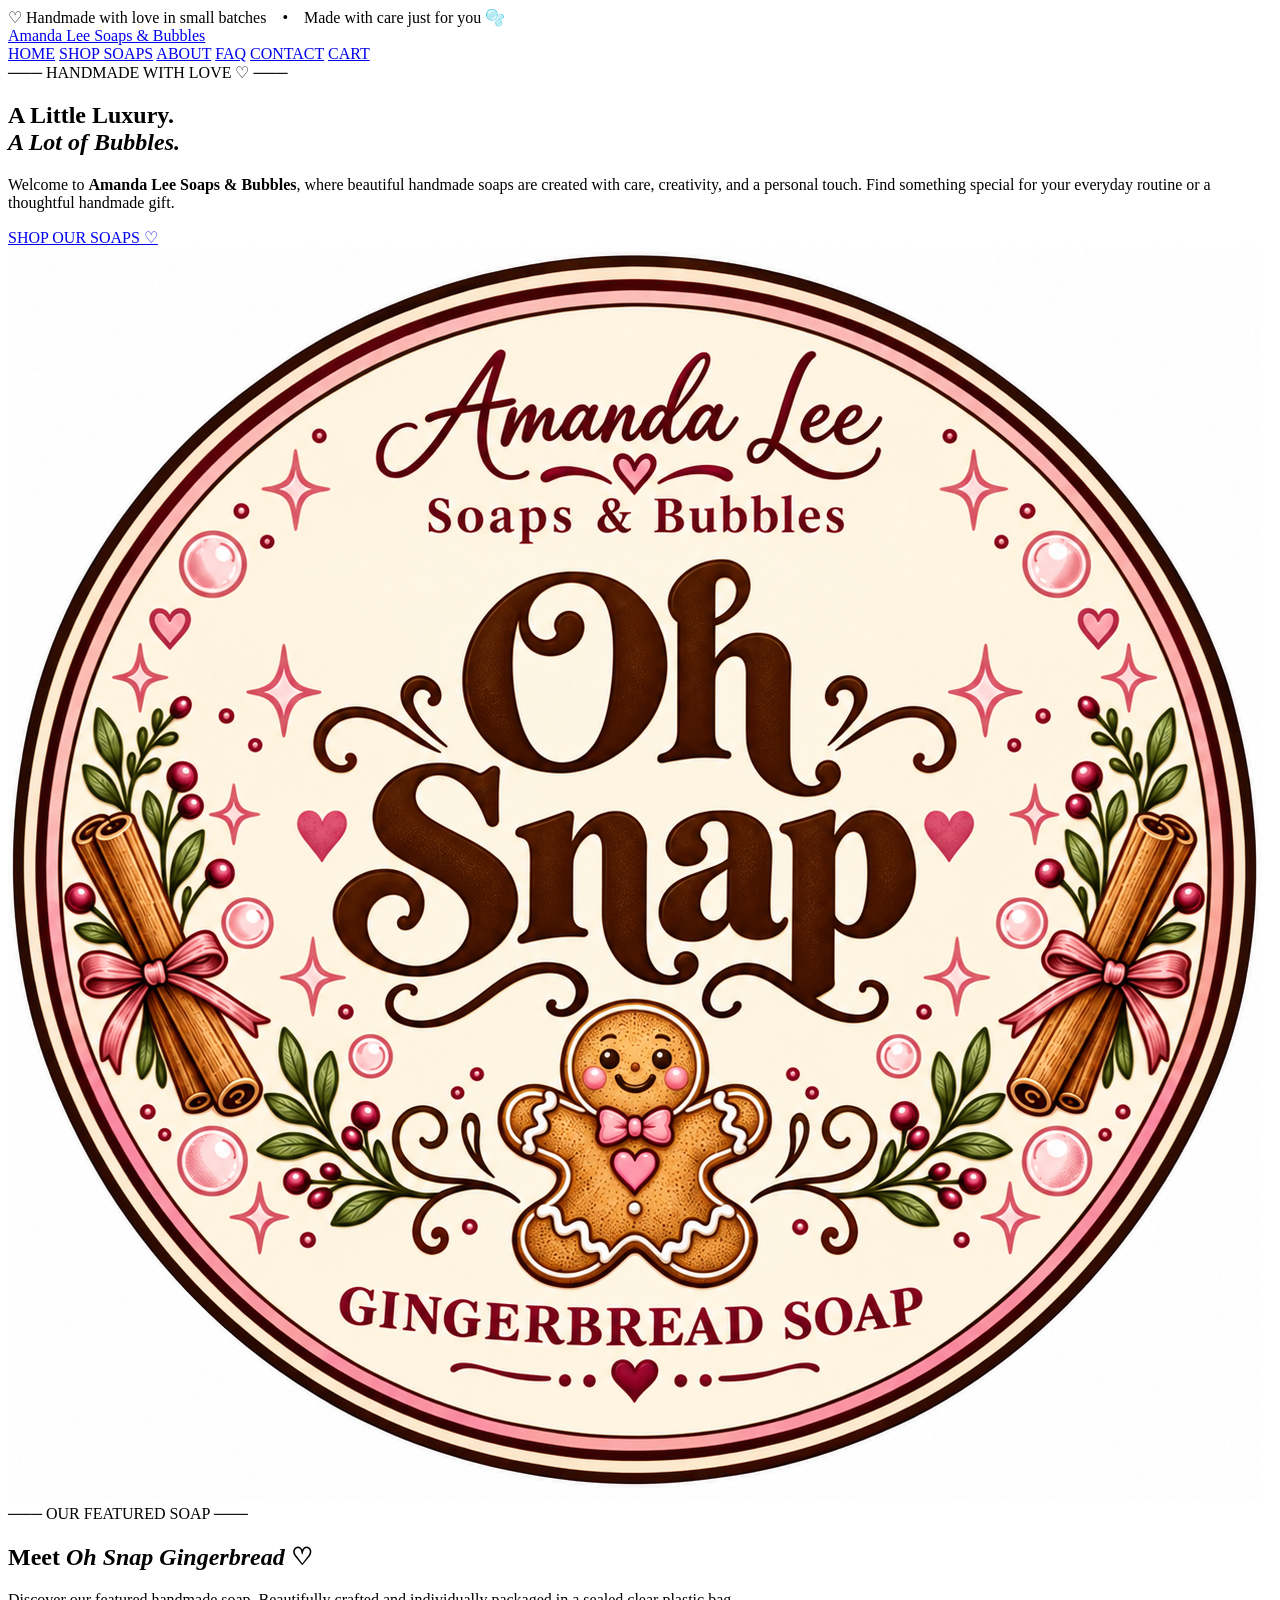
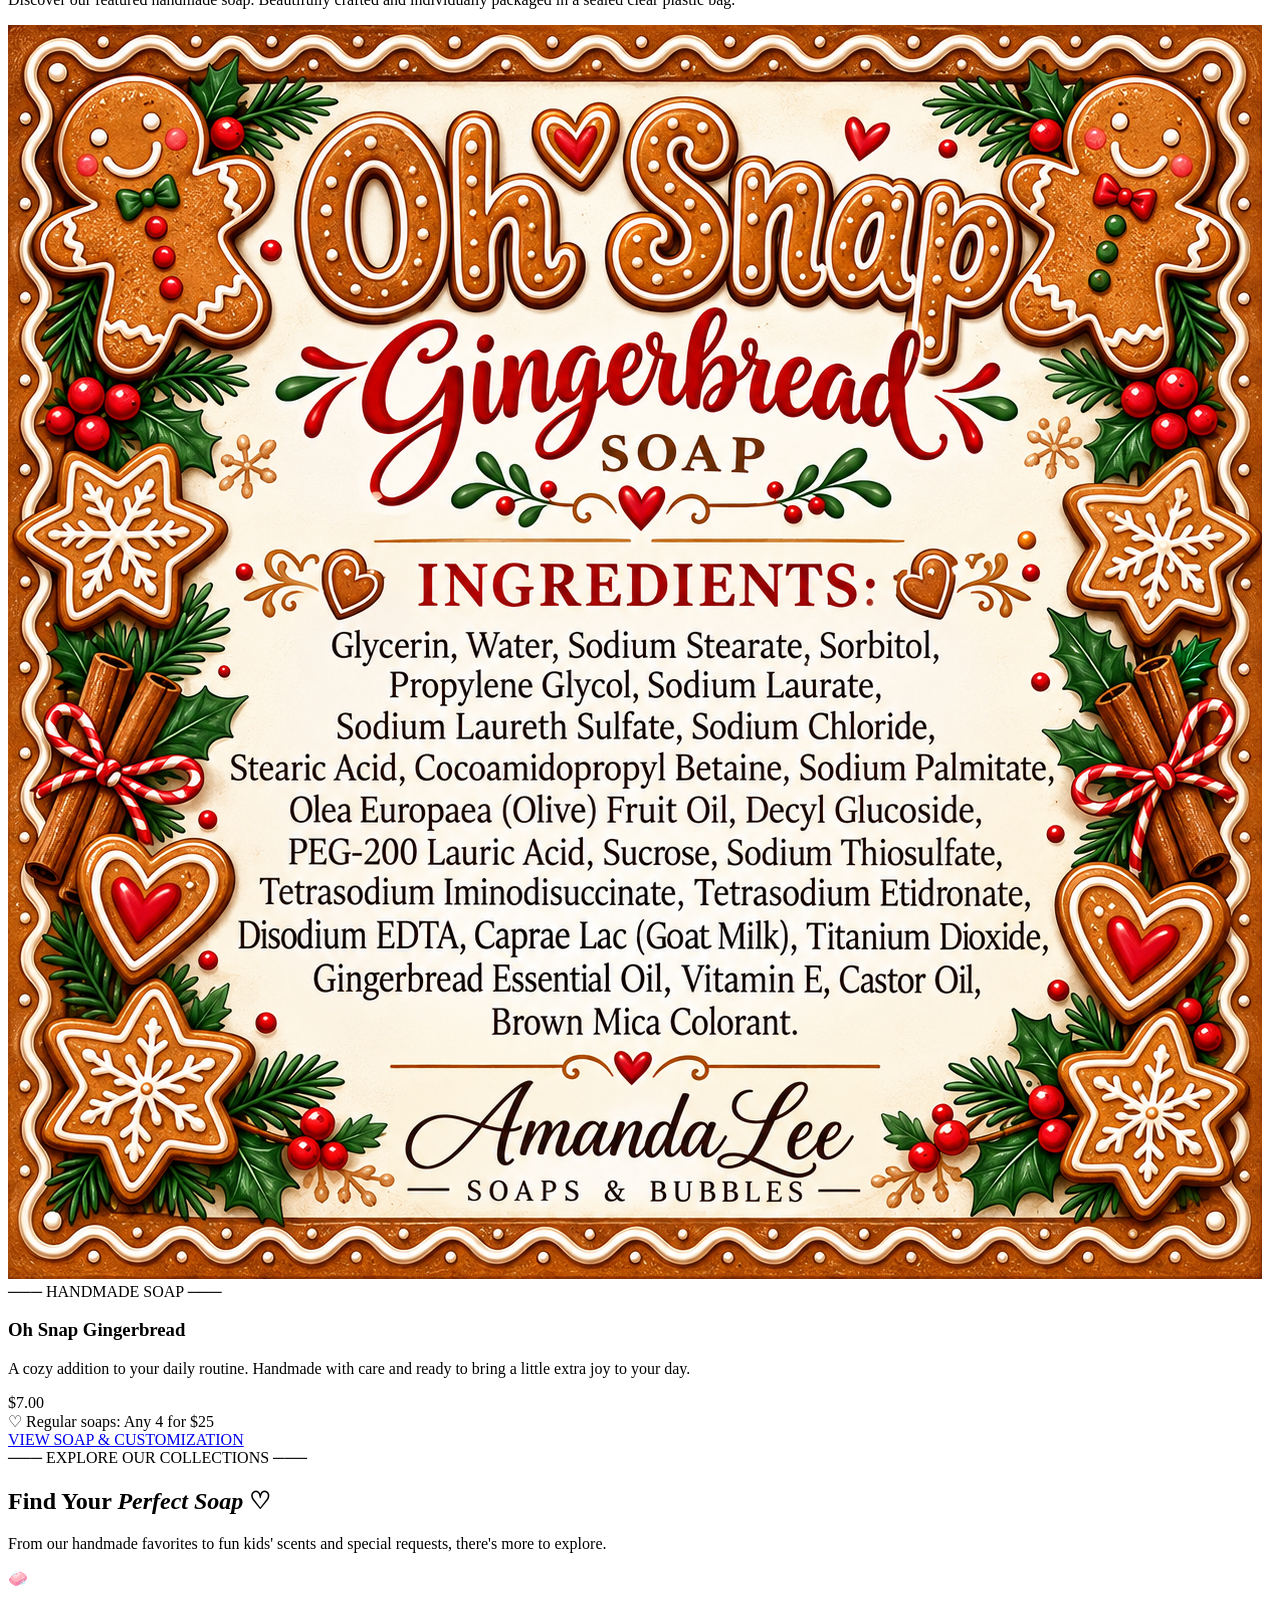
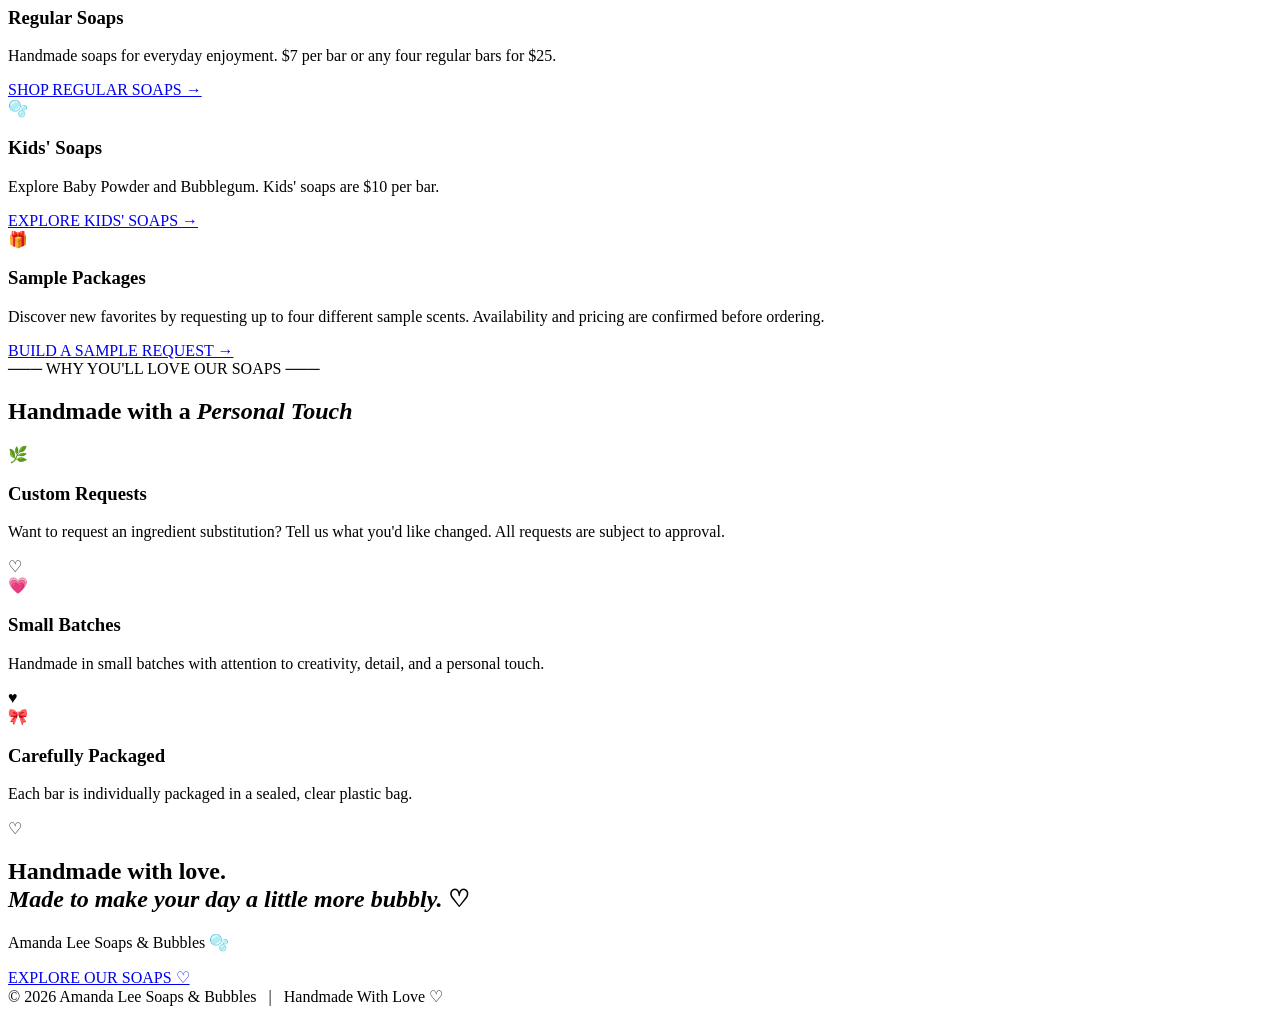
<file: index.html>
<!DOCTYPE html>
<html lang="en">

<head>
    <meta charset="UTF-8">
    <meta name="viewport" content="width=device-width, initial-scale=1.0">

    <meta
        name="description"
        content="Amanda Lee Soaps & Bubbles — handmade soaps crafted with love."
    >

    <title>Home | Amanda Lee Soaps &amp; Bubbles</title>
</head>

<body>

    <!-- =====================================
         TOP BAR
    ===================================== -->

    <div class="top-bar">
        ♡ Handmade with love in small batches
        &nbsp;&nbsp; • &nbsp;&nbsp;
        Made with care just for you 🫧
    </div>

    <!-- =====================================
         NAVIGATION
    ===================================== -->

    <header>
        <div class="nav-container">

            <a class="brand" href="index.html">
                Amanda Lee Soaps &amp; Bubbles
            </a>

            <nav aria-label="Main navigation">
    <a href="index.html">HOME</a>
    <a href="products.html">SHOP SOAPS</a>
    <a href="about.html">ABOUT</a>
    <a href="faq.html">FAQ</a>
    <a href="contact.html">CONTACT</a>
    <a href="cart.html">
        CART <span id="cart-count"></span>
    </a>

            </nav>

        </div>
    </header>

    <main>

        <!-- =====================================
             HERO SECTION
        ===================================== -->

        <section class="home-hero">
            <div class="hero-container">

                <div class="hero-text">
                    <div class="eyebrow">
                        ─── HANDMADE WITH LOVE ♡ ───
                    </div>

                    <h1>
                        A Little Luxury.
                        <br>
                        <em>A Lot of Bubbles.</em>
                    </h1>

                    <p>
                        Welcome to
                        <strong>Amanda Lee Soaps &amp; Bubbles</strong>,
                        where beautiful handmade soaps are created
                        with care, creativity, and a personal touch.
                        Find something special for your everyday
                        routine or a thoughtful handmade gift.
                    </p>

                    <a href="products.html" class="shop-button">
                        SHOP OUR SOAPS ♡
                    </a>
                </div>

                <div class="soap-display">

                    <div class="soap-photo-frame">
                        <img
                            src="images/OSG3.png"
                            alt="Oh Snap Gingerbread handmade soap"
                        >

                    </div>

                    <!-- FLOATING BUBBLES -->

                    <div class="bubble b1" aria-hidden="true"></div>
                    <div class="bubble b2" aria-hidden="true"></div>
                    <div class="bubble b3" aria-hidden="true"></div>
                    <div class="bubble b4" aria-hidden="true"></div>
                    <div class="bubble b5" aria-hidden="true"></div>
                    <div class="bubble b6" aria-hidden="true"></div>
                    <div class="bubble b7" aria-hidden="true"></div>

                </div>

            </div>
        </section>

        <!-- =====================================
             FEATURED SOAP
        ===================================== -->

        <section class="featured-section">
            <div class="featured-container">

                <div class="section-heading">
                    <span>─── OUR FEATURED SOAP ───</span>

                    <h2>
                        Meet <em>Oh Snap Gingerbread</em> ♡
                    </h2>

                    <p>
                        Discover our featured handmade soap.
                        Beautifully crafted and individually
                        packaged in a sealed clear plastic bag.
                    </p>
                </div>

                <article class="featured-card">

                    <img
                        src="images/OSG2.png"
                        alt="Oh Snap Gingerbread handmade soap bar"
                    >

                    <div class="featured-info">

                        <div class="eyebrow">
                            ─── HANDMADE SOAP ───
                        </div>

                        <h3>Oh Snap Gingerbread</h3>

                        <p>
                            A cozy addition to your daily routine.
                            Handmade with care and ready to bring
                            a little extra joy to your day.
                        </p>

                        <div class="price">
                            $7.00
                        </div>

                        <div class="bundle-note">
                            ♡ Regular soaps: Any 4 for $25
                        </div>

                        <a href="products.html" class="shop-button">
                            VIEW SOAP &amp; CUSTOMIZATION
                        </a>

                    </div>
                </article>

            </div>
        </section>

        <!-- =====================================
             SHOP COLLECTIONS
        ===================================== -->

        <section class="collections-section">

            <div class="section-heading">
                <span>─── EXPLORE OUR COLLECTIONS ───</span>

                <h2>
                    Find Your <em>Perfect Soap</em> ♡
                </h2>

                <p>
                    From our handmade favorites to fun kids'
                    scents and special requests, there's more
                    to explore.
                </p>
            </div>

            <div class="collections">

                <article class="collection-card">
                    <div class="collection-icon">🧼</div>

                    <h3>Regular Soaps</h3>

                    <p>
                        Handmade soaps for everyday enjoyment.
                        $7 per bar or any four regular bars for $25.
                    </p>

                    <a href="products.html#regular-soaps" class="collection-link">
                        SHOP REGULAR SOAPS →
                    </a>
                </article>

                <article class="collection-card">
                    <div class="collection-icon">🫧</div>

                    <h3>Kids' Soaps</h3>

                    <p>
                        Explore Baby Powder and Bubblegum.
                        Kids' soaps are $10 per bar.
                    </p>

                    <a href="products.html#kids-soaps" class="collection-link">
                        EXPLORE KIDS' SOAPS →
                    </a>
                </article>

                <article class="collection-card">
                    <div class="collection-icon">🎁</div>

                    <h3>Sample Packages</h3>

                    <p>
                        Discover new favorites by requesting up
                        to four different sample scents.
                        Availability and pricing are confirmed
                        before ordering.
                    </p>

                    <a href="products.html#samples" class="collection-link">
                        BUILD A SAMPLE REQUEST →
                    </a>
                </article>

            </div>
        </section>

        <!-- =====================================
             PERSONAL TOUCH FEATURES
        ===================================== -->

        <section class="features-section">

            <div class="section-heading">
                <span>─── WHY YOU'LL LOVE OUR SOAPS ───</span>

                <h2>
                    Handmade with a <em>Personal Touch</em>
                </h2>
            </div>

            <div class="features">

                <div class="feature">
                    <div class="feature-icon">🌿</div>

                    <h3>Custom Requests</h3>

                    <p>
                        Want to request an ingredient substitution?
                        Tell us what you'd like changed.
                        All requests are subject to approval.
                    </p>

                    <span class="heart">♡</span>
                </div>

                <div class="feature">
                    <div class="feature-icon">💗</div>

                    <h3>Small Batches</h3>

                    <p>
                        Handmade in small batches with
                        attention to creativity, detail,
                        and a personal touch.
                    </p>

                    <span class="heart">♥</span>
                </div>

                <div class="feature">
                    <div class="feature-icon">🎀</div>

                    <h3>Carefully Packaged</h3>

                    <p>
                        Each bar is individually packaged
                        in a sealed, clear plastic bag.
                    </p>

                    <span class="heart">♡</span>
                </div>

            </div>
        </section>

        <!-- =====================================
             FINAL BANNER
        ===================================== -->

        <section class="final-banner">

            <h2>
                Handmade with love.
                <br>

                <em>
                    Made to make your day
                    a little more bubbly.
                </em>

                ♡
            </h2>

            <p>
                Amanda Lee Soaps &amp; Bubbles 🫧
            </p>

            <a href="products.html" class="shop-button">
                EXPLORE OUR SOAPS ♡
            </a>

        </section>

    </main>

    <!-- =====================================
         FOOTER
    ===================================== -->

    <footer>
        © 2026 Amanda Lee Soaps &amp; Bubbles
        &nbsp; | &nbsp;
        Handmade With Love ♡
    </footer>

    <!-- =====================================
         CART COUNT
         Supports the existing localStorage cart
    ===================================== -->

    <script>
        // Cart Java Script Moved to own dest, implement linking.
    </script>

</body>
</html>
</file>
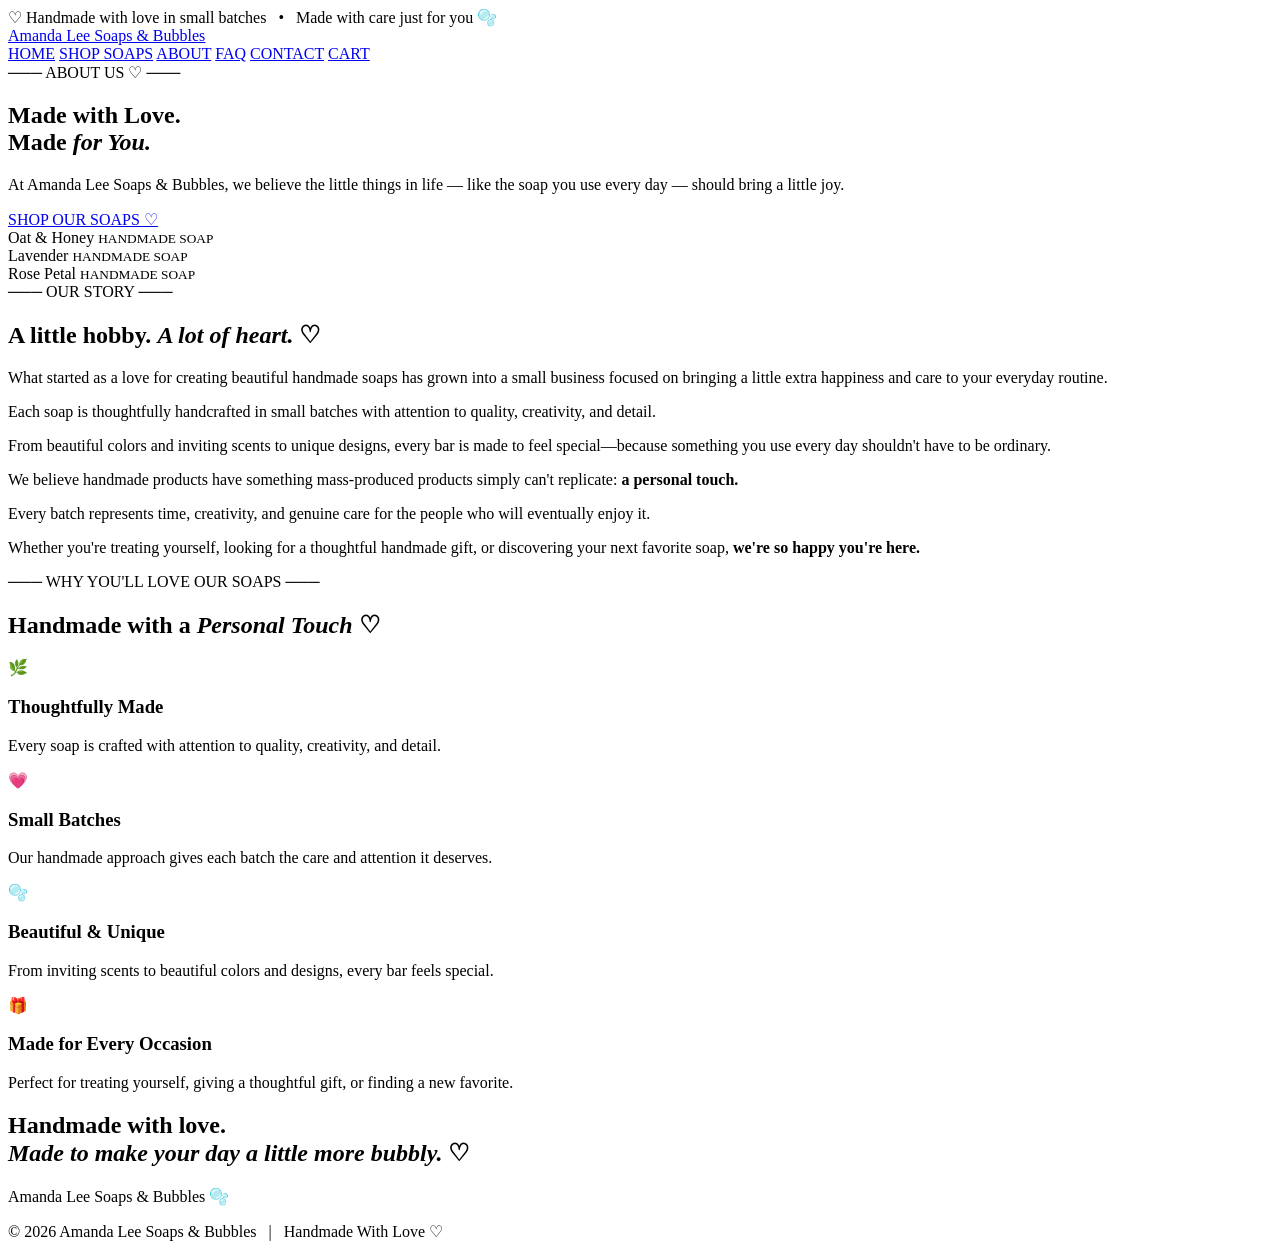
<file: about.html>
<!DOCTYPE html>
<html lang="en">
<head>
    <meta charset="UTF-8">
    <meta name="viewport" content="width=device-width, initial-scale=1.0">

    <meta name="description"
          content="Discover the story behind Amanda Lee Soaps & Bubbles, a small handmade soap business creating beautiful soaps with love and care.">

    <title>About Us | Amanda Lee Soaps &amp; Bubbles</title>

</head>

<body>

    <!-- =====================================
         TOP BAR
    ===================================== -->
    <div class="top-bar">
        ♡ Handmade with love in small batches
        &nbsp; • &nbsp;
        Made with care just for you 🫧
    </div>

    <!-- =====================================
         NAVIGATION
    ===================================== -->
    <header>
        <div class="nav-container">

            <a href="index.html" class="brand">
                Amanda Lee Soaps &amp; Bubbles
            </a>

            <nav aria-label="Main navigation">
    <a href="index.html">HOME</a>
    <a href="products.html">SHOP SOAPS</a>
    <a href="about.html">ABOUT</a>
    <a href="faq.html">FAQ</a>
    <a href="contact.html">CONTACT</a>
    <a href="cart.html">
        CART <span id="cart-count"></span>
    </a>
            </nav>

        </div>
    </header>

    <main>

        <!-- =====================================
             ABOUT HERO
        ===================================== -->
        <section class="about-hero">

            <div class="hero-container">

                <div class="hero-content">

                    <div class="eyebrow">
                        ─── ABOUT US ♡ ───
                    </div>

                    <h1>
                        Made with Love.
                        <br>
                        Made <em>for You.</em>
                    </h1>

                    <p>
                        At Amanda Lee Soaps &amp; Bubbles,
                        we believe the little things in life
                        — like the soap you use every day —
                        should bring a little joy.
                    </p>

                    <a href="products.html" class="shop-button">
                        SHOP OUR SOAPS ♡
                    </a>

                </div>

                <!-- Decorative artwork from original design -->
                <div class="soap-art" aria-hidden="true">

                    <div class="soap soap-cream">
                        <div>
                            Oat &amp; Honey
                            <small>HANDMADE SOAP</small>
                        </div>
                    </div>

                    <div class="soap soap-lavender">
                        <div>
                            Lavender
                            <small>HANDMADE SOAP</small>
                        </div>
                    </div>

                    <div class="soap soap-pink">
                        <div>
                            Rose Petal
                            <small>HANDMADE SOAP</small>
                        </div>
                    </div>

                    <div class="bubble b1"></div>
                    <div class="bubble b2"></div>
                    <div class="bubble b3"></div>
                    <div class="bubble b4"></div>

                </div>

            </div>
        </section>

        <!-- =====================================
             OUR STORY
        ===================================== -->
        <section class="story">

            <div class="section-container">

                <div class="section-heading">
                    <span>─── OUR STORY ───</span>

                    <h2>
                        A little hobby.
                        <em>A lot of heart.</em> ♡
                    </h2>
                </div>

                <div class="story-card">

                    <p>
                        What started as a love for creating
                        beautiful handmade soaps has grown
                        into a small business focused on
                        bringing a little extra happiness
                        and care to your everyday routine.
                    </p>

                    <p>
                        Each soap is thoughtfully handcrafted
                        in small batches with attention to
                        quality, creativity, and detail.
                    </p>

                    <p>
                        From beautiful colors and inviting
                        scents to unique designs, every bar
                        is made to feel special—because
                        something you use every day shouldn't
                        have to be ordinary.
                    </p>

                    <p>
                        We believe handmade products have
                        something mass-produced products
                        simply can't replicate:
                        <strong>a personal touch.</strong>
                    </p>

                    <p>
                        Every batch represents time,
                        creativity, and genuine care for
                        the people who will eventually
                        enjoy it.
                    </p>

                    <p>
                        Whether you're treating yourself,
                        looking for a thoughtful handmade
                        gift, or discovering your next
                        favorite soap,
                        <strong>
                            we're so happy you're here.
                        </strong>
                    </p>

                </div>

            </div>
        </section>

        <!-- =====================================
             WHY YOU'LL LOVE OUR SOAPS
        ===================================== -->
        <section class="features-section">

            <div class="section-container">

                <div class="section-heading">

                    <span>
                        ─── WHY YOU'LL LOVE OUR SOAPS ───
                    </span>

                    <h2>
                        Handmade with a
                        <em>Personal Touch</em> ♡
                    </h2>

                </div>

                <div class="features-grid">

                    <article class="feature-card">
                        <div class="feature-icon">🌿</div>

                        <h3>Thoughtfully Made</h3>

                        <p>
                            Every soap is crafted with
                            attention to quality,
                            creativity, and detail.
                        </p>
                    </article>

                    <article class="feature-card">
                        <div class="feature-icon">💗</div>

                        <h3>Small Batches</h3>

                        <p>
                            Our handmade approach gives
                            each batch the care and
                            attention it deserves.
                        </p>
                    </article>

                    <article class="feature-card">
                        <div class="feature-icon">🫧</div>

                        <h3>Beautiful &amp; Unique</h3>

                        <p>
                            From inviting scents to
                            beautiful colors and designs,
                            every bar feels special.
                        </p>
                    </article>

                    <article class="feature-card">
                        <div class="feature-icon">🎁</div>

                        <h3>Made for Every Occasion</h3>

                        <p>
                            Perfect for treating yourself,
                            giving a thoughtful gift,
                            or finding a new favorite.
                        </p>
                    </article>

                </div>

            </div>
        </section>

        <!-- =====================================
             FINAL BANNER
        ===================================== -->
        <section class="final-banner">

            <h2>
                Handmade with love.
                <br>
                <em>
                    Made to make your day
                    a little more bubbly.
                </em> ♡
            </h2>

            <p>
                Amanda Lee Soaps &amp; Bubbles 🫧
            </p>

        </section>

    </main>

    <!-- =====================================
         FOOTER
    ===================================== -->
    <footer>
        © 2026 Amanda Lee Soaps &amp; Bubbles
        &nbsp; | &nbsp;
        Handmade With Love ♡
    </footer>

    <!-- =====================================
         CART COUNT
    ===================================== -->
    <script>
        // Update cart script needs linking
    </script>

</body>
</html>
</file>
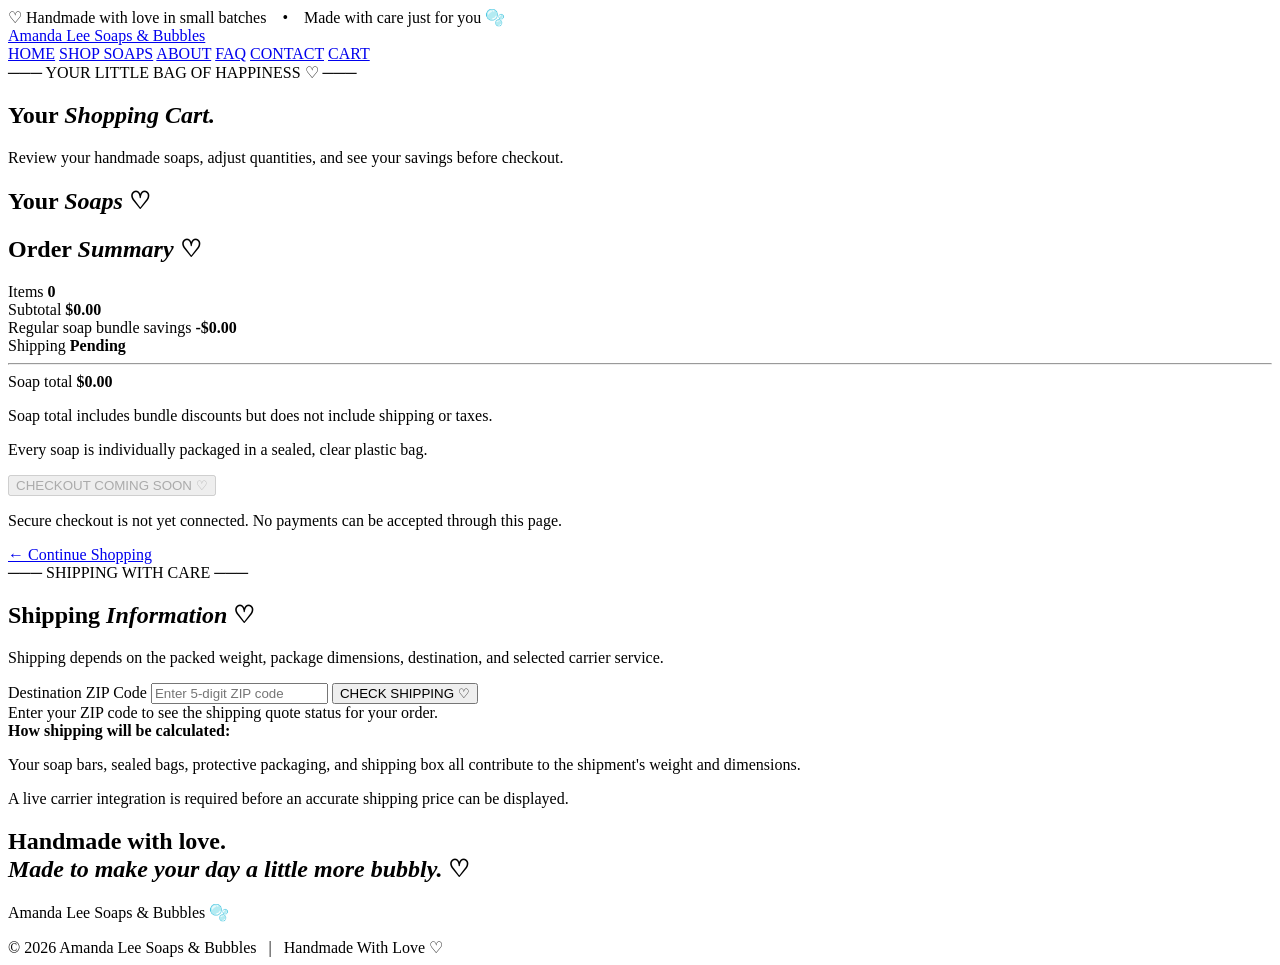
<file: cart.html>
<!DOCTYPE html>
<html lang="en">
<head>
<meta charset="UTF-8">
<meta name="viewport" content="width=device-width, initial-scale=1.0">

<title>Your Cart | Amanda Lee Soaps &amp; Bubbles</title>
</head>

<body>

<!-- =====================================
     TOP BAR
===================================== -->
<div class="top-bar">
    ♡ Handmade with love in small batches
    &nbsp;&nbsp; • &nbsp;&nbsp;
    Made with care just for you 🫧
</div>

<!-- =====================================
     NAVIGATION
===================================== -->
<header>
    <div class="nav-container">
        <a href="index.html" class="brand">
            Amanda Lee Soaps &amp; Bubbles
        </a>

        <nav aria-label="Main navigation">
    <a href="index.html">HOME</a>
    <a href="products.html">SHOP SOAPS</a>
    <a href="about.html">ABOUT</a>
    <a href="faq.html">FAQ</a>
    <a href="contact.html">CONTACT</a>
    <a href="cart.html">
        CART <span id="cart-count"></span>
    </a>
        </nav>
    </div>
</header>

<main>

<!-- =====================================
     CART HERO
===================================== -->
<section class="cart-hero">
    <div class="hero-content">
        <div class="eyebrow">
            ─── YOUR LITTLE BAG OF HAPPINESS ♡ ───
        </div>

        <h1>
            Your <em>Shopping Cart.</em>
        </h1>

        <p>
            Review your handmade soaps, adjust quantities,
            and see your savings before checkout.
        </p>
    </div>

    <div class="bubble b1" aria-hidden="true"></div>
    <div class="bubble b2" aria-hidden="true"></div>
    <div class="bubble b3" aria-hidden="true"></div>
    <div class="bubble b4" aria-hidden="true"></div>
    <div class="bubble b5" aria-hidden="true"></div>
</section>

<!-- =====================================
     CART ITEMS AND SUMMARY
===================================== -->
<section class="cart-section">
    <div class="cart-container">

        <div class="cart-layout">

            <div class="panel">
                <h2>Your <em>Soaps</em> ♡</h2>

                <div id="cart-items"></div>

                <div class="empty-cart" id="empty-cart" hidden>
                    <div class="symbol">🫧</div>

                    <h3>Your cart is waiting for bubbles!</h3>

                    <p>
                        Explore our handmade collection and
                        add something special.
                    </p>

                    <a href="products.html" class="shop-button">
                        SHOP OUR SOAPS ♡
                    </a>
                </div>
            </div>

            <aside class="panel">
                <h2>Order <em>Summary</em> ♡</h2>

                <div class="summary-row">
                    <span>Items</span>
                    <strong id="item-count">0</strong>
                </div>

                <div class="summary-row">
                    <span>Subtotal</span>
                    <strong id="subtotal">$0.00</strong>
                </div>

                <div class="summary-row discount">
                    <span>Regular soap bundle savings</span>
                    <strong id="bundle-discount">-$0.00</strong>
                </div>

                <div class="summary-row">
                    <span>Shipping</span>
                    <strong id="shipping-cost">Pending</strong>
                </div>

                <hr class="summary-divider">

                <div class="summary-row summary-total">
                    <span>Soap total</span>
                    <strong id="soap-total">$0.00</strong>
                </div>

                <p class="summary-note">
                    Soap total includes bundle discounts
                    but does not include shipping or taxes.
                </p>

                <p class="summary-note">
                    Every soap is individually packaged in
                    a sealed, clear plastic bag.
                </p>

                <button
                    class="shop-button"
                    id="checkout-button"
                    type="button"
                    disabled
                >
                    CHECKOUT COMING SOON ♡
                </button>

                <p class="summary-note">
                    Secure checkout is not yet connected.
                    No payments can be accepted through
                    this page.
                </p>

                <a href="products.html" class="secondary-link">
                    ← Continue Shopping
                </a>
            </aside>

        </div>

    </div>
</section>

<!-- =====================================
     SHIPPING
===================================== -->
<section class="shipping-section" id="shipping">
    <div class="shipping-container">

        <div class="section-heading">
            <span>─── SHIPPING WITH CARE ───</span>

            <h2>
                Shipping <em>Information</em> ♡
            </h2>

            <p>
                Shipping depends on the packed weight,
                package dimensions, destination,
                and selected carrier service.
            </p>
        </div>

        <div class="shipping-card">
            <label for="shipping-zip">
                Destination ZIP Code
            </label>

            <input
                type="text"
                id="shipping-zip"
                inputmode="numeric"
                autocomplete="postal-code"
                maxlength="5"
                pattern="[0-9]{5}"
                placeholder="Enter 5-digit ZIP code"
            >

            <button
                class="shop-button"
                type="button"
                id="shipping-button"
            >
                CHECK SHIPPING ♡
            </button>

            <div
                class="shipping-message"
                id="shipping-message"
                role="status"
            >
                Enter your ZIP code to see the shipping
                quote status for your order.
            </div>

            <div class="shipping-details">
                <strong>How shipping will be calculated:</strong>
                <p>
                    Your soap bars, sealed bags, protective
                    packaging, and shipping box all contribute
                    to the shipment's weight and dimensions.
                </p>

                <p>
                    A live carrier integration is required
                    before an accurate shipping price can
                    be displayed.
                </p>
            </div>
        </div>

    </div>
</section>

<!-- =====================================
     FINAL BANNER
===================================== -->
<section class="final-banner">
    <h2>
        Handmade with love.
        <br>
        <em>Made to make your day a little more bubbly.</em> ♡
    </h2>

    <p>Amanda Lee Soaps &amp; Bubbles 🫧</p>
</section>

</main>

<footer>
    © 2026 Amanda Lee Soaps &amp; Bubbles
    &nbsp; | &nbsp;
    Handmade With Love ♡
</footer>

<script>
    // CartHandling script needs linking
</script>

</body>
</html>
</file>
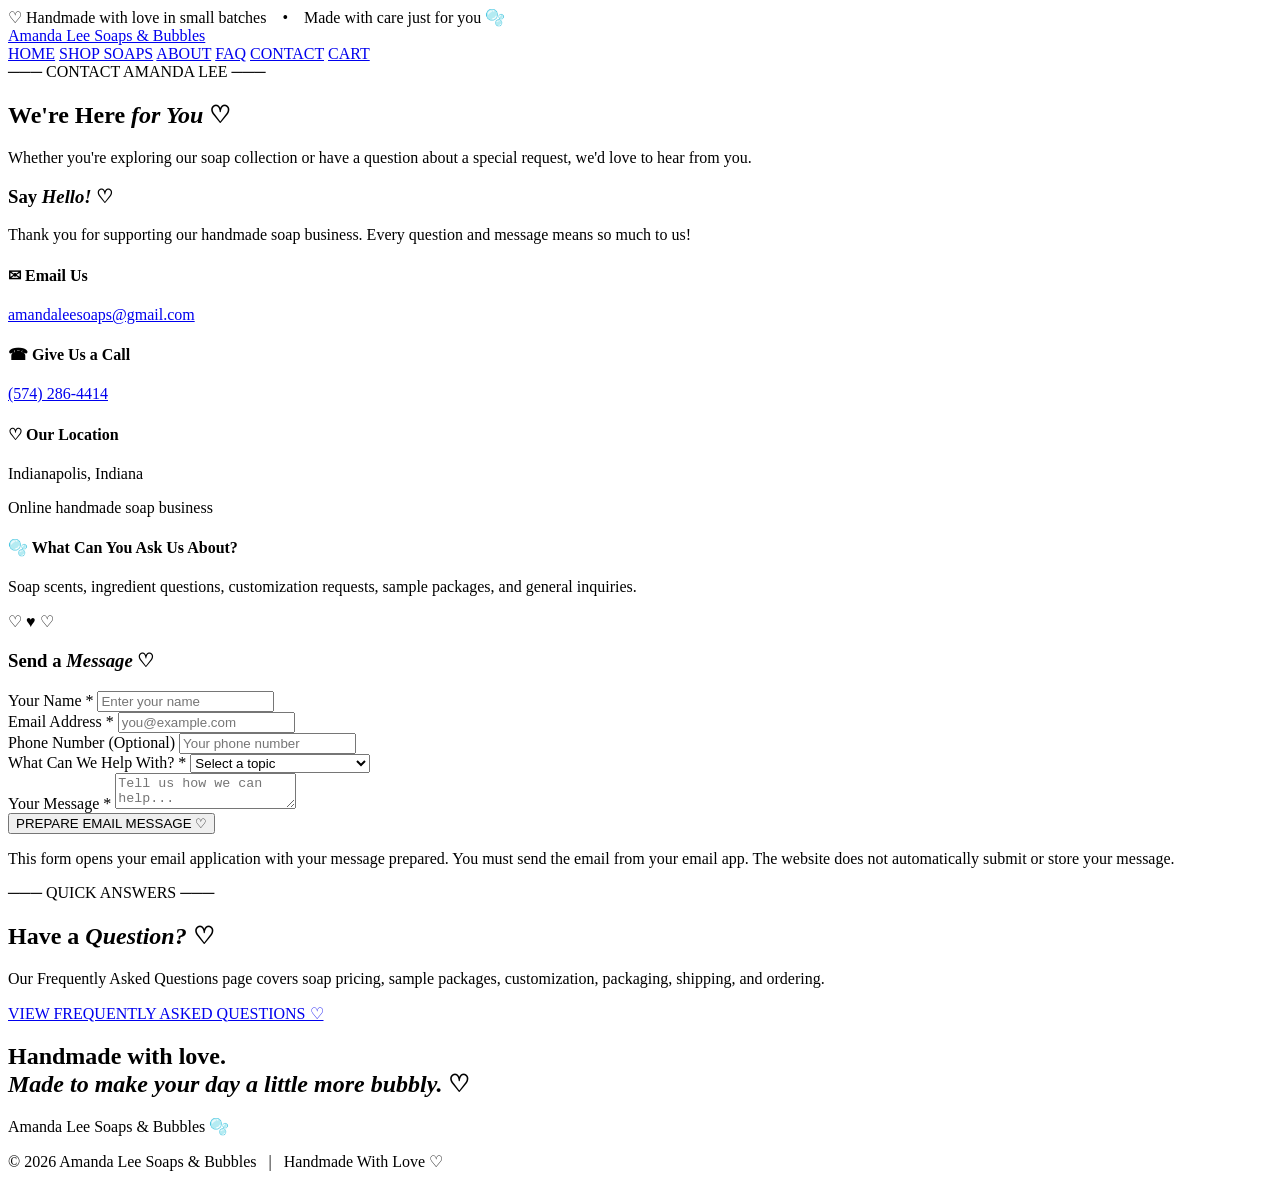
<file: contact.html>
<!DOCTYPE html>
<html lang="en">
<head>
<meta charset="UTF-8">
<meta name="viewport" content="width=device-width, initial-scale=1.0">

<meta
    name="description"
    content="Contact Amanda Lee Soaps & Bubbles in Indianapolis, Indiana. Ask about handmade soaps, ingredient substitutions, sample packages, and orders."
>

<title>Contact Us | Amanda Lee Soaps &amp; Bubbles</title>

</head>

<body>

<!-- =====================================
     TOP BAR
===================================== -->
<div class="top-bar">
    ♡ Handmade with love in small batches
    &nbsp;&nbsp; • &nbsp;&nbsp;
    Made with care just for you 🫧
</div>

<!-- =====================================
     NAVIGATION
===================================== -->
<header>
    <div class="nav-container">

        <a href="index.html" class="brand">
            Amanda Lee Soaps &amp; Bubbles
        </a>

        <nav aria-label="Main navigation">
    <a href="index.html">HOME</a>
    <a href="products.html">SHOP SOAPS</a>
    <a href="about.html">ABOUT</a>
    <a href="faq.html">FAQ</a>
    <a href="contact.html">CONTACT</a>
    <a href="cart.html">
        CART <span id="cart-count"></span>
    </a>
        </nav>

    </div>
</header>

<main>

<!-- =====================================
     CONTACT DETAILS AND FORM
===================================== -->
<section class="contact-section">

    <div class="contact-container">

        <div class="section-heading">
            <span>─── CONTACT AMANDA LEE ───</span>

            <h2>
                We're Here <em>for You</em> ♡
            </h2>

            <p>
                Whether you're exploring our soap collection
                or have a question about a special request,
                we'd love to hear from you.
            </p>
        </div>

        <div class="contact-layout">

            <!-- BUSINESS INFORMATION -->
            <div class="contact-card">

                <h3>Say <em>Hello!</em> ♡</h3>

                <p>
                    Thank you for supporting our handmade
                    soap business. Every question and message
                    means so much to us!
                </p>

                <div class="contact-detail">
                    <h4>✉ Email Us</h4>

                    <p>
                        <a href="mailto:amandaleesoaps@gmail.com">
                            amandaleesoaps@gmail.com
                        </a>
                    </p>
                </div>

                <div class="contact-detail">
                    <h4>☎ Give Us a Call</h4>

                    <p>
                        <a href="tel:+15742864414">
                            (574) 286-4414
                        </a>
                    </p>
                </div>

                <div class="contact-detail">
                    <h4>♡ Our Location</h4>

                    <p>
                        Indianapolis, Indiana
                    </p>

                    <p>
                        Online handmade soap business
                    </p>
                </div>

                <div class="contact-detail">
                    <h4>🫧 What Can You Ask Us About?</h4>

                    <p>
                        Soap scents, ingredient questions,
                        customization requests, sample
                        packages, and general inquiries.
                    </p>
                </div>

                <div class="contact-heart">
                    ♡ ♥ ♡
                </div>

            </div>

            <!-- CONTACT FORM -->
            <div class="contact-card">

                <h3>Send a <em>Message</em> ♡</h3>

                <form id="contact-form">

                    <div class="form-group">
                        <label for="customer-name">
                            Your Name *
                        </label>

                        <input
                            type="text"
                            id="customer-name"
                            name="name"
                            autocomplete="name"
                            maxlength="100"
                            required
                            placeholder="Enter your name"
                        >
                    </div>

                    <div class="form-group">
                        <label for="customer-email">
                            Email Address *
                        </label>

                        <input
                            type="email"
                            id="customer-email"
                            name="email"
                            autocomplete="email"
                            maxlength="254"
                            required
                            placeholder="you@example.com"
                        >
                    </div>

                    <div class="form-group">
                        <label for="customer-phone">
                            Phone Number (Optional)
                        </label>

                        <input
                            type="tel"
                            id="customer-phone"
                            name="phone"
                            autocomplete="tel"
                            maxlength="30"
                            placeholder="Your phone number"
                        >
                    </div>

                    <div class="form-group">
                        <label for="inquiry-type">
                            What Can We Help With? *
                        </label>

                        <select
                            id="inquiry-type"
                            name="inquiry"
                            required
                        >
                            <option value="">
                                Select a topic
                            </option>

                            <option value="General Question">
                                General Question
                            </option>

                            <option value="Soap Products and Scents">
                                Soap Products and Scents
                            </option>

                            <option value="Ingredient Substitution">
                                Ingredient Substitution
                            </option>

                            <option value="Sample Package">
                                Sample Package
                            </option>

                            <option value="Order Question">
                                Order Question
                            </option>

                            <option value="Other">
                                Other
                            </option>
                        </select>
                    </div>

                    <div class="form-group">
                        <label for="customer-message">
                            Your Message *
                        </label>

                        <textarea
                            id="customer-message"
                            name="message"
                            maxlength="3000"
                            required
                            placeholder="Tell us how we can help..."
                        ></textarea>
                    </div>

                    <button
                        type="submit"
                        class="shop-button"
                    >
                        PREPARE EMAIL MESSAGE ♡
                    </button>

                    <p class="form-help">
                        This form opens your email application
                        with your message prepared. You must
                        send the email from your email app.
                        The website does not automatically
                        submit or store your message.
                    </p>

                    <p
                        class="form-status"
                        id="form-status"
                        role="status"
                    ></p>

                </form>

            </div>

        </div>
    </div>

</section>

<!-- =====================================
     FAQ PROMOTION
===================================== -->
<section class="questions-section">

    <div class="questions-card">

        <div class="eyebrow">
            ─── QUICK ANSWERS ───
        </div>

        <h2>
            Have a <em>Question?</em> ♡
        </h2>

        <p>
            Our Frequently Asked Questions page covers
            soap pricing, sample packages, customization,
            packaging, shipping, and ordering.
        </p>

        <a href="faq.html" class="shop-button">
            VIEW FREQUENTLY ASKED QUESTIONS ♡
        </a>

    </div>

</section>

<!-- =====================================
     FINAL BANNER
===================================== -->
<section class="final-banner">

    <h2>
        Handmade with love.
        <br>
        <em>Made to make your day a little more bubbly.</em> ♡
    </h2>

    <p>
        Amanda Lee Soaps &amp; Bubbles 🫧
    </p>

</section>

</main>

<!-- =====================================
     FOOTER
===================================== -->
<footer>
    © 2026 Amanda Lee Soaps &amp; Bubbles
    &nbsp; | &nbsp;
    Handmade With Love ♡
</footer>

<script>
    // Contact and Cart Update Script needs linked
</script>

</body>
</html>
</file>
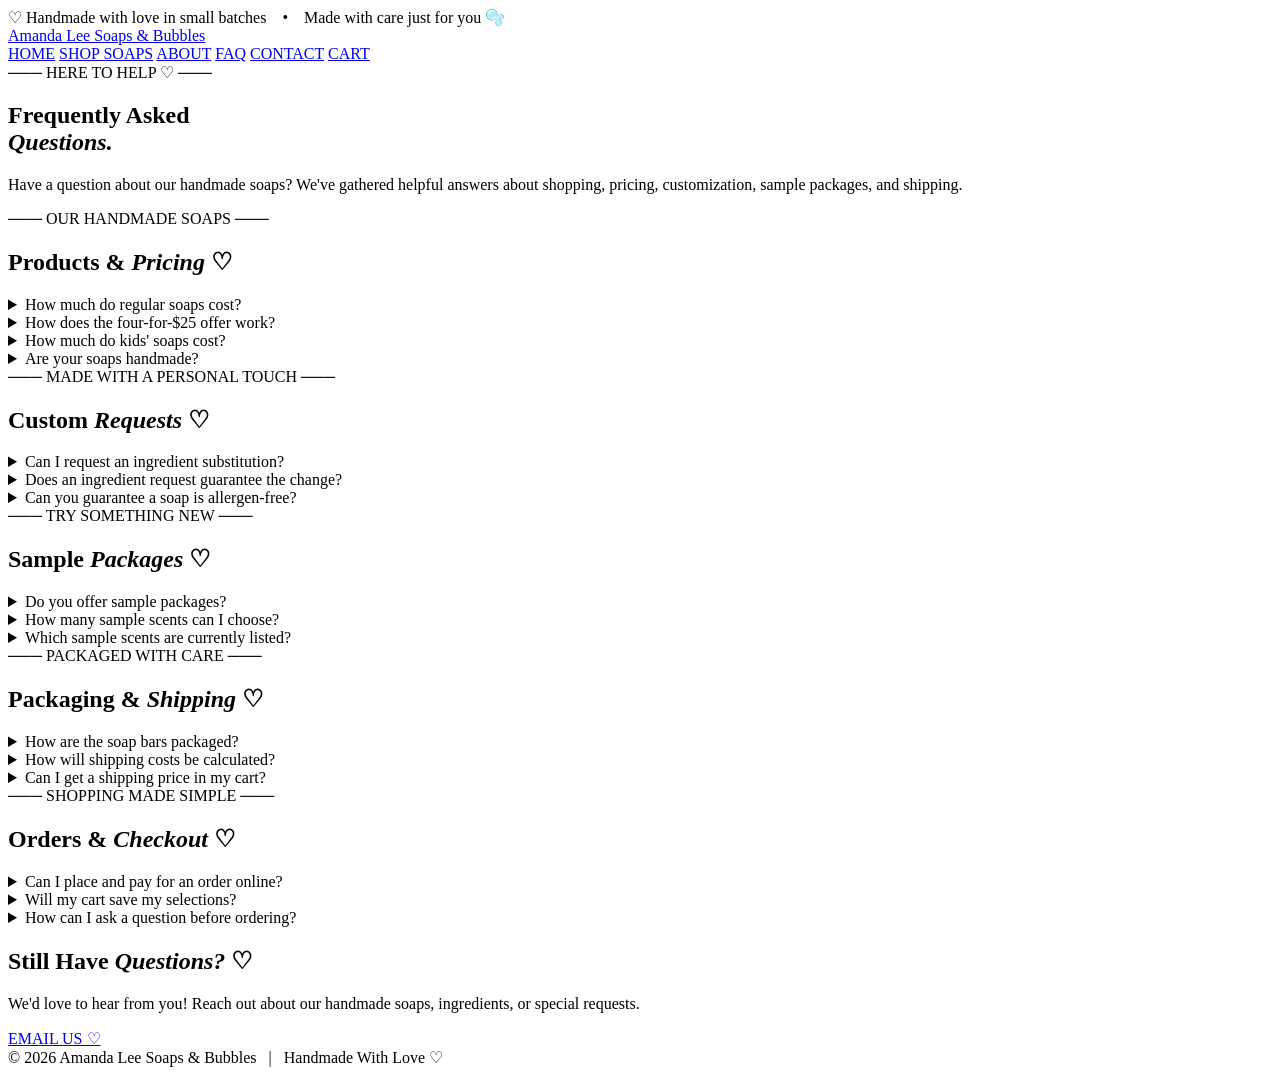
<file: faq.html>
<!DOCTYPE html>
<html lang="en">

<head>
    <meta charset="UTF-8">
    <meta name="viewport" content="width=device-width, initial-scale=1.0">

    <meta
        name="description"
        content="Frequently asked questions about Amanda Lee Soaps & Bubbles, including handmade soap pricing, sample packages, customization, packaging, and shipping."
    >

    <title>FAQ | Amanda Lee Soaps &amp; Bubbles</title>
</head>

<body>

    <!-- =====================================
         TOP BAR
    ===================================== -->

    <div class="top-bar">
        ♡ Handmade with love in small batches
        &nbsp;&nbsp; • &nbsp;&nbsp;
        Made with care just for you 🫧
    </div>

    <!-- =====================================
         NAVIGATION
    ===================================== -->

    <header>
        <div class="nav-container">

            <a href="index.html" class="brand">
                Amanda Lee Soaps &amp; Bubbles
            </a>

            <nav aria-label="Main navigation">
    <a href="index.html">HOME</a>
    <a href="products.html">SHOP SOAPS</a>
    <a href="about.html">ABOUT</a>
    <a href="faq.html">FAQ</a>
    <a href="contact.html">CONTACT</a>
    <a href="cart.html">
        CART <span id="cart-count"></span>
    </a>
            </nav>

        </div>
    </header>

    <main>

        <!-- =====================================
             FAQ HERO
        ===================================== -->

        <section class="faq-hero">

            <div class="hero-container">

                <div class="eyebrow">
                    ─── HERE TO HELP ♡ ───
                </div>

                <h1>
                    Frequently Asked
                    <br>
                    <em>Questions.</em>
                </h1>

                <p>
                    Have a question about our handmade soaps?
                    We've gathered helpful answers about
                    shopping, pricing, customization,
                    sample packages, and shipping.
                </p>

            </div>

            <div class="bubble b1" aria-hidden="true"></div>
            <div class="bubble b2" aria-hidden="true"></div>
            <div class="bubble b3" aria-hidden="true"></div>
            <div class="bubble b4" aria-hidden="true"></div>
            <div class="bubble b5" aria-hidden="true"></div>

        </section>

        <!-- =====================================
             PRODUCTS AND PRICING
        ===================================== -->

        <section class="faq-section">

            <div class="faq-container">

                <div class="section-heading">
                    <span>─── OUR HANDMADE SOAPS ───</span>

                    <h2>
                        Products &amp; <em>Pricing</em> ♡
                    </h2>
                </div>

                <div class="faq-list">

                    <details class="faq-item">
                        <summary>How much do regular soaps cost?</summary>

                        <div class="faq-answer">
                            <p>
                                Our regular handmade soaps are
                                <strong>$7 per bar</strong>.
                                You can also mix and match any
                                <strong>four regular soap bars for $25</strong>.
                            </p>
                        </div>
                    </details>

                    <details class="faq-item">
                        <summary>How does the four-for-$25 offer work?</summary>

                        <div class="faq-answer">
                            <p>
                                Add any four regular soap bars to your cart,
                                and the bundle discount is automatically
                                applied.
                            </p>

                            <p>
                                Each complete group of four regular soaps
                                saves you $3 compared with the regular
                                $7-per-bar price. Kids' soaps do not
                                count toward this offer.
                            </p>
                        </div>
                    </details>

                    <details class="faq-item">
                        <summary>How much do kids' soaps cost?</summary>

                        <div class="faq-answer">
                            <p>
                                Kids' soaps are <strong>$10 per bar</strong>.
                                Our listed scents are
                                <strong>Baby Powder</strong> and
                                <strong>Bubblegum</strong>.
                            </p>
                        </div>
                    </details>

                    <details class="faq-item">
                        <summary>Are your soaps handmade?</summary>

                        <div class="faq-answer">
                            <p>
                                Yes! Amanda Lee Soaps &amp; Bubbles
                                creates handmade soaps in small batches
                                with attention to creativity, quality,
                                and detail.
                            </p>
                        </div>
                    </details>

                </div>
            </div>
        </section>

        <!-- =====================================
             CUSTOMIZATION
        ===================================== -->

        <section class="faq-section alt">

            <div class="faq-container">

                <div class="section-heading">
                    <span>─── MADE WITH A PERSONAL TOUCH ───</span>

                    <h2>
                        Custom <em>Requests</em> ♡
                    </h2>
                </div>

                <div class="faq-list">

                    <details class="faq-item">
                        <summary>Can I request an ingredient substitution?</summary>

                        <div class="faq-answer">
                            <p>
                                Yes. On our
                                <a href="products.html">Shop Soaps page</a>,
                                you can select the ingredient substitution
                                option and describe what you'd like changed.
                            </p>

                            <p>
                                All substitutions must be reviewed
                                and approved before they can be fulfilled.
                                Not every ingredient can necessarily
                                be replaced.
                            </p>
                        </div>
                    </details>

                    <details class="faq-item">
                        <summary>Does an ingredient request guarantee the change?</summary>

                        <div class="faq-answer">
                            <p>
                                No. Substitution requests are not guaranteed.
                                We must confirm whether the requested
                                ingredients and formulation are suitable
                                and available.
                            </p>
                        </div>
                    </details>

                    <details class="faq-item">
                        <summary>Can you guarantee a soap is allergen-free?</summary>

                        <div class="faq-answer">
                            <p>
                                We cannot guarantee that a requested
                                substitution makes a soap allergen-free.
                                Please contact us about specific
                                ingredient concerns before ordering.
                            </p>
                        </div>
                    </details>

                </div>
            </div>
        </section>

        <!-- =====================================
             SAMPLE PACKAGES
        ===================================== -->

        <section class="faq-section">

            <div class="faq-container">

                <div class="section-heading">
                    <span>─── TRY SOMETHING NEW ───</span>

                    <h2>
                        Sample <em>Packages</em> ♡
                    </h2>
                </div>

                <div class="faq-list">

                    <details class="faq-item">
                        <summary>Do you offer sample packages?</summary>

                        <div class="faq-answer">
                            <p>
                                You can submit a sample package request
                                through our
                                <a href="products.html#samples">
                                    sample selection section
                                </a>.
                            </p>

                            <p>
                                Sample availability and pricing
                                will be confirmed before ordering.
                            </p>
                        </div>
                    </details>

                    <details class="faq-item">
                        <summary>How many sample scents can I choose?</summary>

                        <div class="faq-answer">
                            <p>
                                You can choose
                                <strong>up to four different scents</strong>
                                in one sample package request.
                            </p>

                            <p>
                                Each selected scent must be different.
                            </p>
                        </div>
                    </details>

                    <details class="faq-item">
                        <summary>Which sample scents are currently listed?</summary>

                        <div class="faq-answer">
                            <p>
                                The currently listed sample options are
                                Cashmere Sweater, Baby Powder, and Bubblegum.
                                Additional scents can be added as they
                                become available.
                            </p>
                        </div>
                    </details>

                </div>
            </div>
        </section>

        <!-- =====================================
             PACKAGING AND SHIPPING
        ===================================== -->

        <section class="faq-section alt">

            <div class="faq-container">

                <div class="section-heading">
                    <span>─── PACKAGED WITH CARE ───</span>

                    <h2>
                        Packaging &amp; <em>Shipping</em> ♡
                    </h2>
                </div>

                <div class="faq-list">

                    <details class="faq-item">
                        <summary>How are the soap bars packaged?</summary>

                        <div class="faq-answer">
                            <p>
                                Every soap bar is individually packaged
                                in a <strong>sealed, clear plastic bag</strong>.
                            </p>
                        </div>
                    </details>

                    <details class="faq-item">
                        <summary>How will shipping costs be calculated?</summary>

                        <div class="faq-answer">
                            <p>
                                Shipping costs depend on the total packed
                                weight of the order, package dimensions,
                                destination, and selected carrier service.
                            </p>

                            <p>
                                Shipping calculations will include the
                                appropriate packaging materials and box.
                                Accurate carrier rates are not yet
                                connected to the website.
                            </p>
                        </div>
                    </details>

                    <details class="faq-item">
                        <summary>Can I get a shipping price in my cart?</summary>

                        <div class="faq-answer">
                            <p>
                                The cart currently accepts a destination
                                ZIP code but does not yet provide a
                                live shipping quote.
                            </p>

                            <p>
                                A shipping carrier integration is needed
                                before the website can calculate and
                                display accurate shipping charges.
                            </p>
                        </div>
                    </details>

                </div>
            </div>
        </section>

        <!-- =====================================
             ORDERS
        ===================================== -->

        <section class="faq-section">

            <div class="faq-container">

                <div class="section-heading">
                    <span>─── SHOPPING MADE SIMPLE ───</span>

                    <h2>
                        Orders &amp; <em>Checkout</em> ♡
                    </h2>
                </div>

                <div class="faq-list">

                    <details class="faq-item">
                        <summary>Can I place and pay for an order online?</summary>

                        <div class="faq-answer">
                            <p>
                                You can browse soaps and add items
                                to your shopping cart.
                            </p>

                            <p>
                                Online payment processing is not yet
                                connected, so checkout is currently
                                unavailable.
                            </p>
                        </div>
                    </details>

                    <details class="faq-item">
                        <summary>Will my cart save my selections?</summary>

                        <div class="faq-answer">
                            <p>
                                Your cart is saved in your browser
                                on the device you're using.
                            </p>

                            <p>
                                Clearing browser storage or switching
                                devices may remove your saved selections.
                                Your cart does not submit an order
                                to the business.
                            </p>
                        </div>
                    </details>

                    <details class="faq-item">
                        <summary>How can I ask a question before ordering?</summary>

                        <div class="faq-answer">
                            <p>
                                You can email us at
                                <a href="mailto:amandaleesoaps@gmail.com">
                                    amandaleesoaps@gmail.com
                                </a>
                                or call
                                <a href="tel:+15742864414">
                                    (574) 286-4414
                                </a>.
                            </p>
                        </div>
                    </details>

                </div>
            </div>
        </section>

        <!-- =====================================
             CONTACT BANNER
        ===================================== -->

        <section class="contact-banner">

            <h2>
                Still Have <em>Questions?</em> ♡
            </h2>

            <p>
                We'd love to hear from you!
                Reach out about our handmade soaps,
                ingredients, or special requests.
            </p>

            <a
                href="mailto:amandaleesoaps@gmail.com"
                class="shop-button"
            >
                EMAIL US ♡
            </a>

        </section>

    </main>

    <!-- =====================================
         FOOTER
    ===================================== -->

    <footer>
        © 2026 Amanda Lee Soaps &amp; Bubbles
        &nbsp; | &nbsp;
        Handmade With Love ♡
    </footer>

    <!-- =====================================
         CART COUNT
         Compatible with products.html/cart.html
    ===================================== -->

    <script>
        // Update cart js implementation 
    </script>

</body>
</html>
</file>
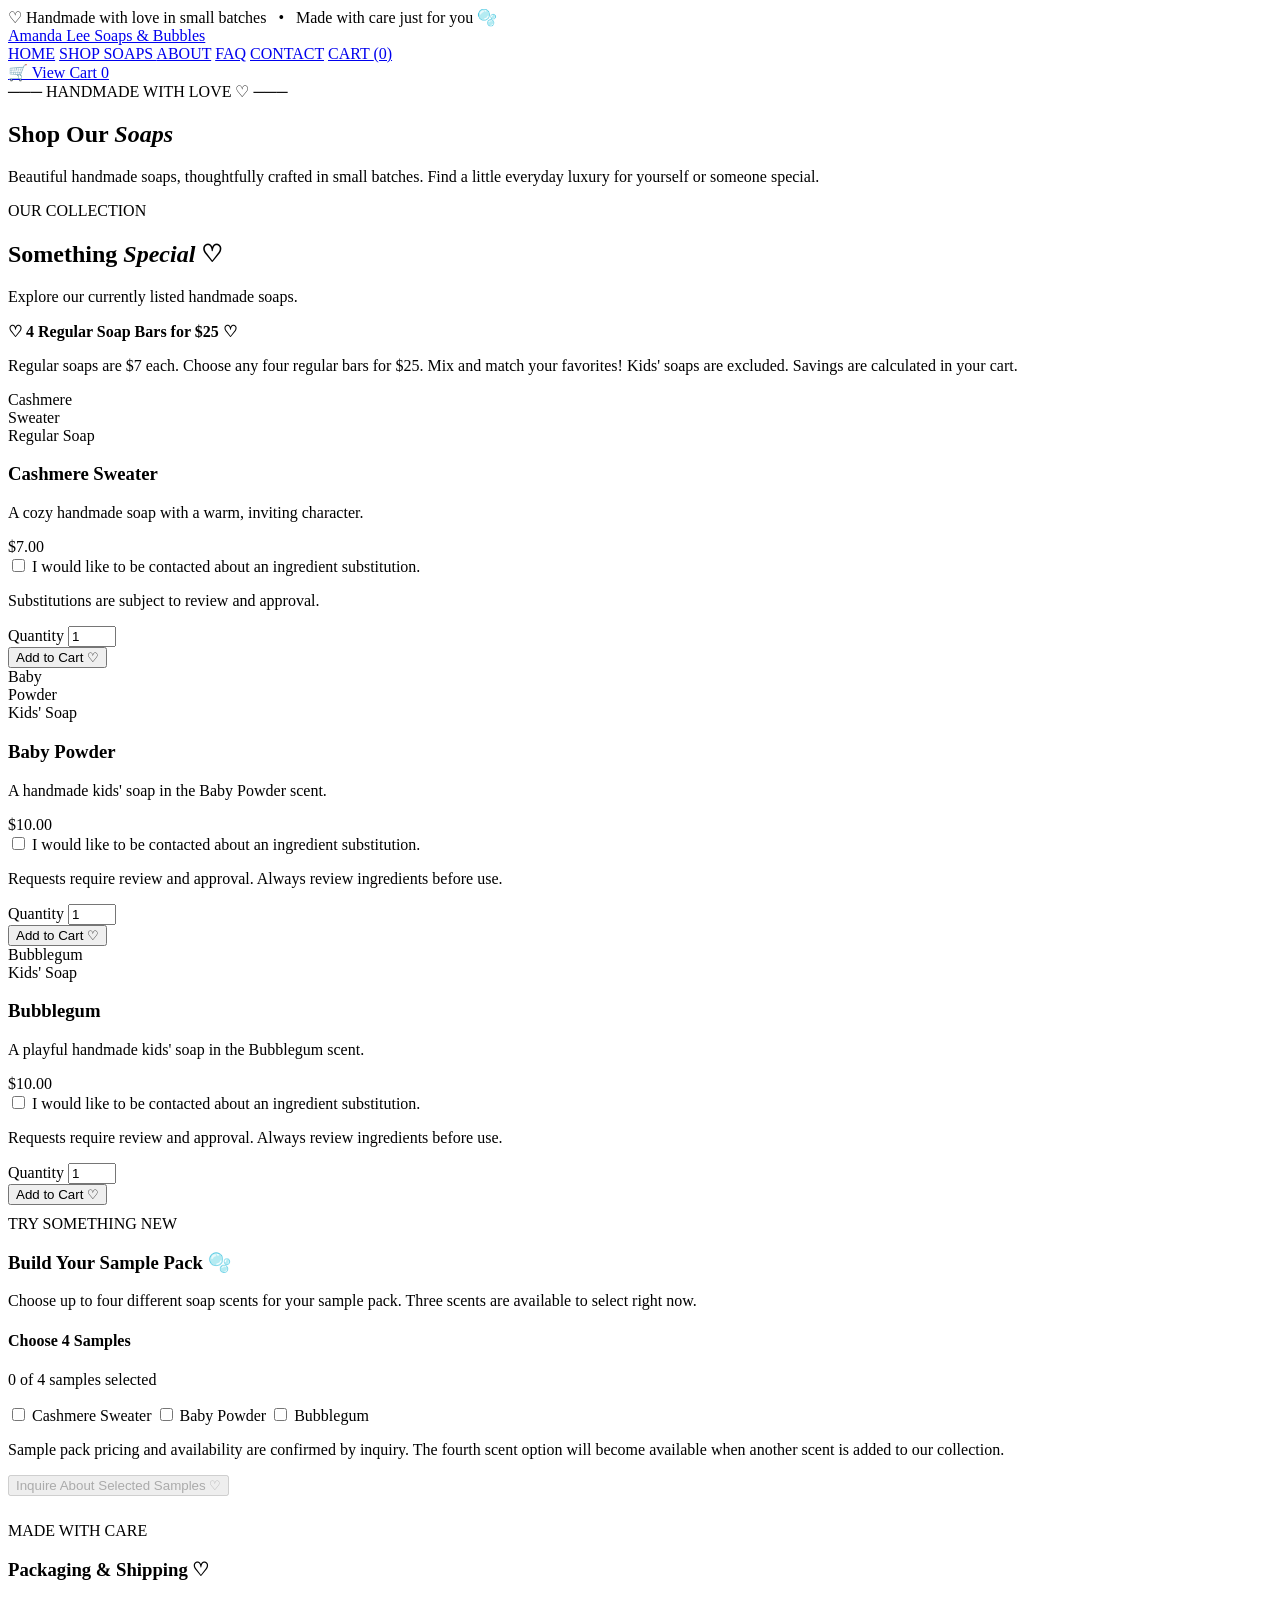
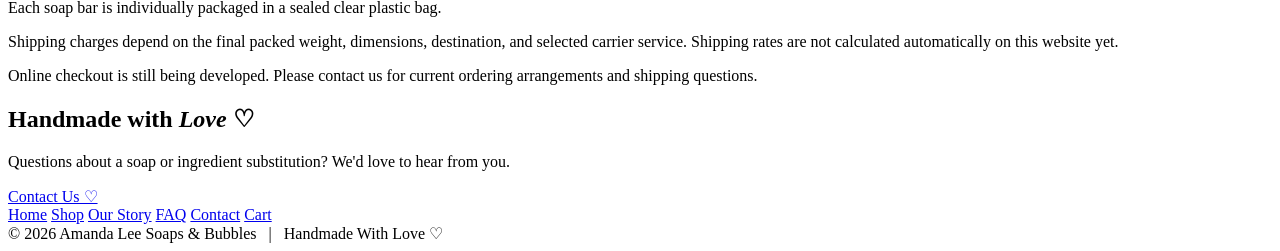
<file: products.html>
<!DOCTYPE html>
<html lang="en">
<head>
<meta charset="UTF-8">
<meta name="viewport" content="width=device-width, initial-scale=1">
<meta name="description" content="Shop handmade soaps and request sample packs from Amanda Lee Soaps & Bubbles.">
<title>Shop Soaps | Amanda Lee Soaps &amp; Bubbles</title>
</head>

<body>

<div class="top-bar">
    ♡ Handmade with love in small batches
    &nbsp; • &nbsp;
    Made with care just for you 🫧
</div>

<!-- NAVIGATION -->
<header>
    <div class="nav-container">
        <a class="brand" href="index.html">
            Amanda Lee Soaps &amp; Bubbles
        </a>

        <nav aria-label="Main navigation">
            <a href="index.html">HOME</a>

            <a href="products.html"
               class="active"
               aria-current="page">
                SHOP SOAPS
            </a>

            <a href="about.html">ABOUT</a>
            <a href="faq.html">FAQ</a>
            <a href="contact.html">CONTACT</a>

            <a href="cart.html">
                CART <span id="cart-count">(0)</span>
            </a>
        </nav>
    </div>
</header>

<!-- FLOATING CART BUTTON -->
<a href="cart.html"
   class="floating-cart"
   aria-label="View shopping cart">
    <span aria-hidden="true">🛒</span>
    View Cart
    <span id="floating-cart-count" class="floating-count">
        0
    </span>
</a>

<main>

<!-- HERO -->
<section class="hero">
    <div class="eyebrow">
        ─── HANDMADE WITH LOVE ♡ ───
    </div>

    <h1>Shop Our <em>Soaps</em></h1>

    <p>
        Beautiful handmade soaps, thoughtfully crafted
        in small batches. Find a little everyday luxury
        for yourself or someone special.
    </p>
</section>

<!-- SHOP SOAPS -->
<section class="container">

    <div class="heading">
        <div class="eyebrow">OUR COLLECTION</div>
        <h2>Something <em>Special</em> ♡</h2>
        <p>Explore our currently listed handmade soaps.</p>
    </div>

    <div class="offer">
        <strong>♡ 4 Regular Soap Bars for $25 ♡</strong>

        <p>
            Regular soaps are $7 each.
            Choose any four regular bars for $25.
            Mix and match your favorites!
            Kids' soaps are excluded.
            Savings are calculated in your cart.
        </p>
    </div>

    <div class="grid">

        <!-- CASHMERE SWEATER -->
        <article class="card" data-product="cashmere-sweater">

            <div class="art">
                <div class="soap cashmere">
                    Cashmere<br>Sweater
                </div>
            </div>

            <div class="card-body">
                <span class="category">Regular Soap</span>

                <h3>Cashmere Sweater</h3>

                <p>
                    A cozy handmade soap with a warm,
                    inviting character.
                </p>

                <div class="price">$7.00</div>

                <label class="check-option">
                    <input
                        type="checkbox"
                        class="substitution-checkbox"
                    >
                    <span>
                        I would like to be contacted
                        about an ingredient substitution.
                    </span>
                </label>

                <p class="note">
                    Substitutions are subject to
                    review and approval.
                </p>

                <div class="quantity-control">
                    <label for="qty-cashmere-sweater">
                        Quantity
                    </label>

                    <input
                        class="quantity-input"
                        id="qty-cashmere-sweater"
                        type="number"
                        min="1"
                        max="99"
                        step="1"
                        value="1"
                        inputmode="numeric"
                    >
                </div>

                <button
                    type="button"
                    class="btn"
                    data-add="cashmere-sweater">
                    Add to Cart ♡
                </button>

                <div
                    class="status"
                    role="status"
                    aria-live="polite">
                </div>
            </div>
        </article>

        <!-- BABY POWDER -->
        <article class="card" data-product="baby-powder">

            <div class="art">
                <div class="soap baby">
                    Baby<br>Powder
                </div>
            </div>

            <div class="card-body">
                <span class="category">Kids' Soap</span>

                <h3>Baby Powder</h3>

                <p>
                    A handmade kids' soap in the
                    Baby Powder scent.
                </p>

                <div class="price">$10.00</div>

                <label class="check-option">
                    <input
                        type="checkbox"
                        class="substitution-checkbox"
                    >
                    <span>
                        I would like to be contacted
                        about an ingredient substitution.
                    </span>
                </label>

                <p class="note">
                    Requests require review and approval.
                    Always review ingredients before use.
                </p>

                <div class="quantity-control">
                    <label for="qty-baby-powder">
                        Quantity
                    </label>

                    <input
                        class="quantity-input"
                        id="qty-baby-powder"
                        type="number"
                        min="1"
                        max="99"
                        step="1"
                        value="1"
                        inputmode="numeric"
                    >
                </div>

                <button
                    type="button"
                    class="btn"
                    data-add="baby-powder">
                    Add to Cart ♡
                </button>

                <div
                    class="status"
                    role="status"
                    aria-live="polite">
                </div>
            </div>
        </article>

        <!-- BUBBLEGUM -->
        <article class="card" data-product="bubblegum">

            <div class="art">
                <div class="soap bubblegum">
                    Bubblegum
                </div>
            </div>

            <div class="card-body">
                <span class="category">Kids' Soap</span>

                <h3>Bubblegum</h3>

                <p>
                    A playful handmade kids' soap
                    in the Bubblegum scent.
                </p>

                <div class="price">$10.00</div>

                <label class="check-option">
                    <input
                        type="checkbox"
                        class="substitution-checkbox"
                    >
                    <span>
                        I would like to be contacted
                        about an ingredient substitution.
                    </span>
                </label>

                <p class="note">
                    Requests require review and approval.
                    Always review ingredients before use.
                </p>

                <div class="quantity-control">
                    <label for="qty-bubblegum">
                        Quantity
                    </label>

                    <input
                        class="quantity-input"
                        id="qty-bubblegum"
                        type="number"
                        min="1"
                        max="99"
                        step="1"
                        value="1"
                        inputmode="numeric"
                    >
                </div>

                <button
                    type="button"
                    class="btn"
                    data-add="bubblegum">
                    Add to Cart ♡
                </button>

                <div
                    class="status"
                    role="status"
                    aria-live="polite">
                </div>
            </div>
        </article>

    </div>
</section>

<!-- SAMPLE PACKS -->
<section class="container" style="padding-top:10px">

    <div class="panel">

        <div class="eyebrow">
            TRY SOMETHING NEW
        </div>

        <h3>Build Your Sample Pack 🫧</h3>

        <p>
            Choose up to four different soap scents
            for your sample pack. Three scents are
            available to select right now.
        </p>

        <h4>Choose 4 Samples</h4>

        <p
            class="sample-count"
            id="sample-count"
            aria-live="polite">
            0 of 4 samples selected
        </p>

        <div class="progress" aria-hidden="true">
            <div
                class="progress-fill"
                id="sample-progress">
            </div>
        </div>

        <div class="sample-options">

            <label class="sample-option">
                <input
                    class="sample-checkbox"
                    type="checkbox"
                    value="Cashmere Sweater"
                >
                <span>Cashmere Sweater</span>
            </label>

            <label class="sample-option">
                <input
                    class="sample-checkbox"
                    type="checkbox"
                    value="Baby Powder"
                >
                <span>Baby Powder</span>
            </label>

            <label class="sample-option">
                <input
                    class="sample-checkbox"
                    type="checkbox"
                    value="Bubblegum"
                >
                <span>Bubblegum</span>
            </label>

        </div>

        <p class="note">
            Sample pack pricing and availability
            are confirmed by inquiry.
            The fourth scent option will become
            available when another scent is added
            to our collection.
        </p>

        <button
            class="btn"
            type="button"
            id="sample-inquiry"
            disabled>
            Inquire About Selected Samples ♡
        </button>

        <p
            class="status"
            id="sample-message"
            role="status"
            aria-live="polite">
        </p>

    </div>
</section>

<!-- PACKAGING AND SHIPPING -->
<section class="container" style="padding-top:10px">

    <div class="panel">
        <div class="eyebrow">
            MADE WITH CARE
        </div>

        <h3>Packaging &amp; Shipping ♡</h3>

        <p>
            Each soap bar is individually packaged
            in a sealed clear plastic bag.
        </p>

        <p>
            Shipping charges depend on the final
            packed weight, dimensions, destination,
            and selected carrier service.
            Shipping rates are not calculated
            automatically on this website yet.
        </p>

        <p>
            Online checkout is still being developed.
            Please contact us for current ordering
            arrangements and shipping questions.
        </p>
    </div>

</section>

<!-- CONTACT BANNER -->
<section class="bottom">

    <h2>Handmade with <em>Love</em> ♡</h2>

    <p>
        Questions about a soap or ingredient substitution?
        We'd love to hear from you.
    </p>

    <a
        class="btn"
        href="mailto:amandaleesoaps@gmail.com?subject=Soap%20Inquiry">
        Contact Us ♡
    </a>

</section>

</main>

<!-- FOOTER -->
<footer>

    <div class="footer-links">
        <a href="index.html">Home</a>
        <a href="products.html">Shop</a>
        <a href="about.html">Our Story</a>
        <a href="faq.html">FAQ</a>
        <a href="contact.html">Contact</a>
        <a href="cart.html">Cart</a>
    </div>

    © 2026 Amanda Lee Soaps &amp; Bubbles
    &nbsp; | &nbsp; Handmade With Love ♡

</footer>

<script>
    // Implement product handling script
</script>

</body>
</html>
</file>
